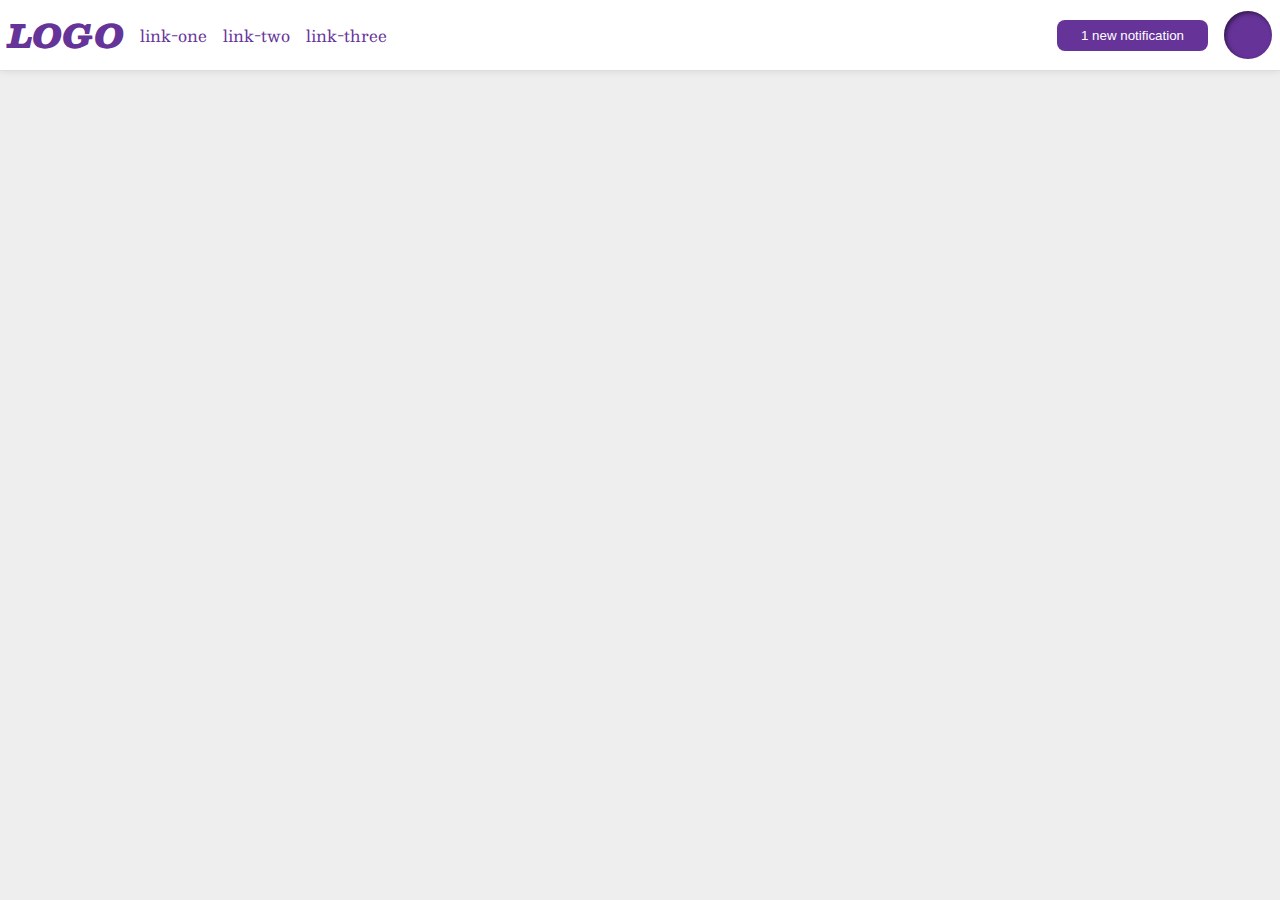
<file: flex/03-flex-header-2/index.html>
<!DOCTYPE html>
<html lang="en">
  <head>
    <meta charset="UTF-8">
    <meta http-equiv="X-UA-Compatible" content="IE=edge">
    <meta name="viewport" content="width=device-width, initial-scale=1.0">
    <title>Flex Header 2</title>
    <link rel="stylesheet" href="style.css">
  </head>
  <body>
    <div class="header">
      <div class="right">
        <div class="logo">
          LOGO
        </div>
        <ul class="links">
          <li><a href="https://google.com">link-one</a></li>
          <li><a href="https://google.com">link-two</a></li>
          <li><a href="https://google.com">link-three</a></li>
        </ul>
      </div>
      <div class="right">
        <button class="notifications">
          1 new notification
        </button>
        <div class="profile-image"></div>
      </div>
    </div>
  </body>
</html>
</file>
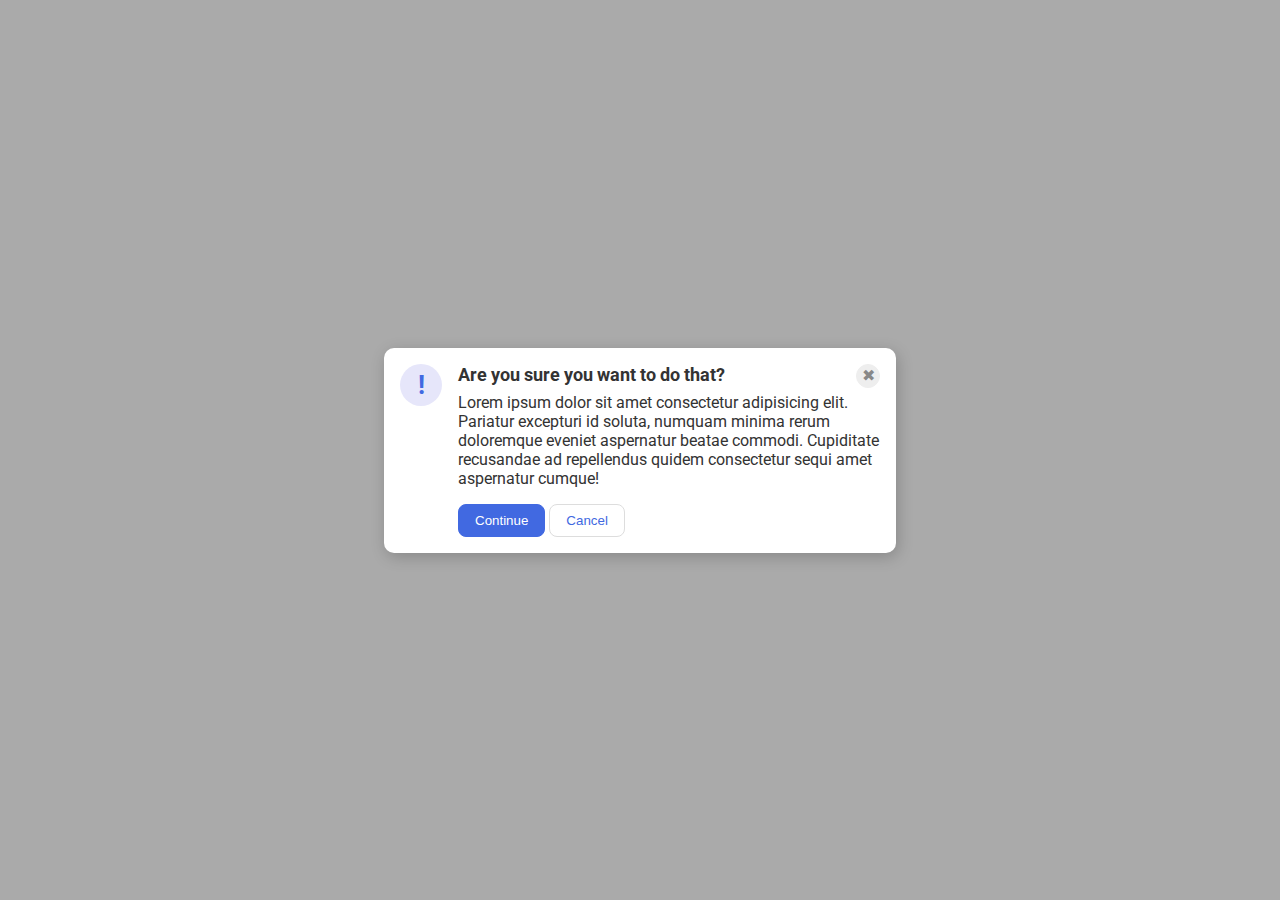
<file: flex/05-flex-modal/index.html>
<!DOCTYPE html>
<html lang="en">
  <head>
    <meta charset="UTF-8">
    <meta http-equiv="X-UA-Compatible" content="IE=edge">
    <meta name="viewport" content="width=device-width, initial-scale=1.0">
    <link rel="stylesheet" href="style.css">
    <title>Modal</title>
  </head>
  <body>
    <div class="modal">
      <div class="icon">!</div>
      <div class="container">
        <div class="box">
          <div class="header">Are you sure you want to do that?</div>
          <button class="close-button">✖</button>
        </div>

        <div class = "box2">
          <div class="text">Lorem ipsum dolor sit amet consectetur adipisicing elit. Pariatur excepturi id soluta, numquam minima rerum doloremque eveniet aspernatur beatae commodi. Cupiditate recusandae ad repellendus quidem consectetur sequi amet aspernatur cumque!</div>
        </div>
        <button class="continue">Continue</button>
        <button class="cancel">Cancel</button>
      </div>
    </div>
  </body>
</html>
</file>
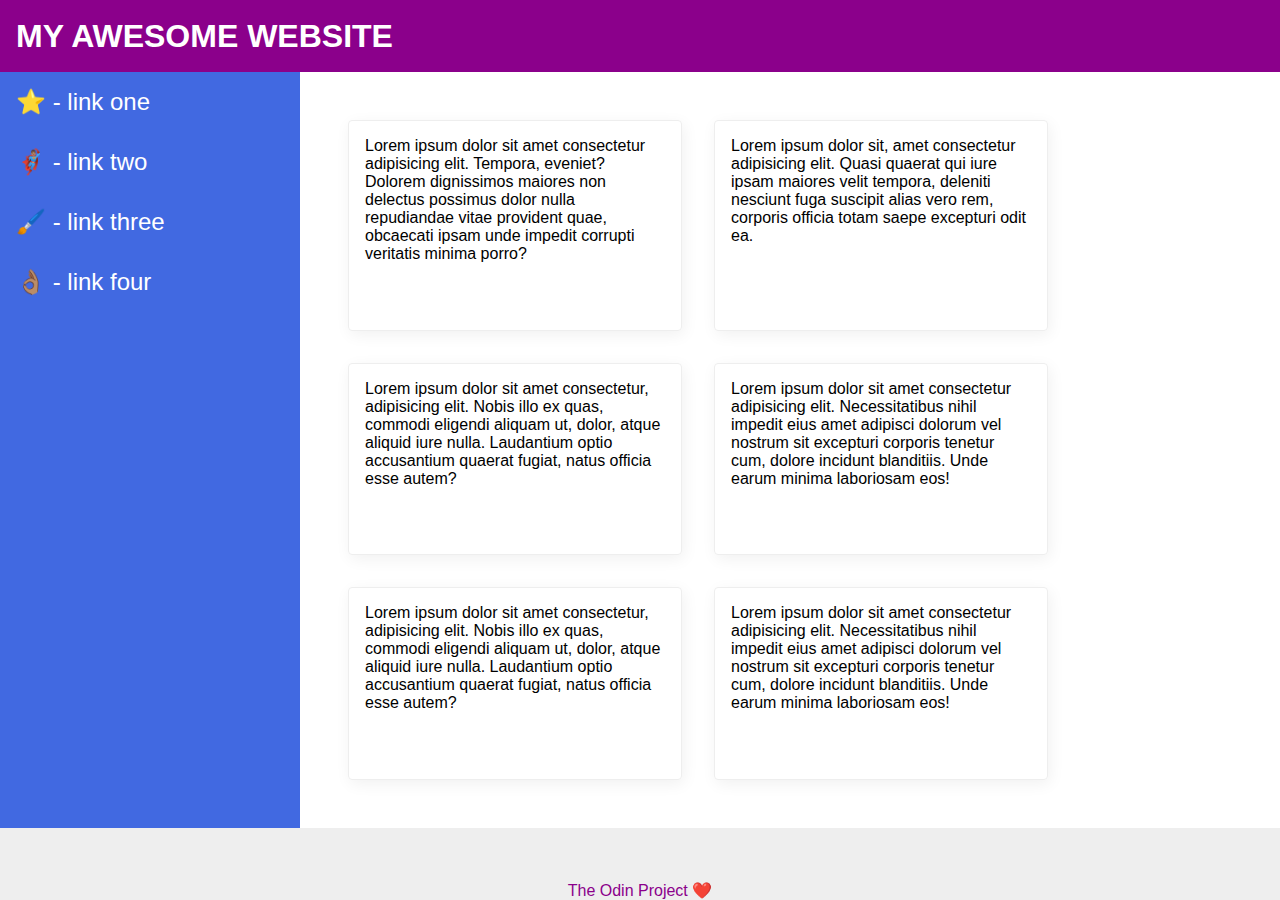
<file: flex/07-flex-layout-2/index.html>
<!DOCTYPE html>
<html lang="en">
  <head>
    <meta charset="UTF-8">
    <meta http-equiv="X-UA-Compatible" content="IE=edge">
    <meta name="viewport" content="width=device-width, initial-scale=1.0">
    <title>The Holy Grail</title>
    <link rel="stylesheet" href="style.css">
  </head>
  <body>
    <div class="header">
      MY AWESOME WEBSITE
    </div>
    
    <div class ="box">
      <div class="sidebar">
        <ul>
          <li><a href="#">⭐ - link one</a></li>
          <li><a href="#">🦸🏽‍♂️ - link two</a></li>
          <li><a href="#">🖌️ - link three</a></li>
          <li><a href="#">👌🏽 - link four</a></li>
        </ul>
      </div>

      <div class = "cards"> 
        <div class="card">Lorem ipsum dolor sit amet consectetur adipisicing elit. Tempora, eveniet? Dolorem dignissimos maiores non delectus possimus dolor nulla repudiandae vitae provident quae, obcaecati ipsam unde impedit corrupti veritatis minima porro?</div>
        <div class="card">Lorem ipsum dolor sit, amet consectetur adipisicing elit. Quasi quaerat qui iure ipsam maiores velit tempora, deleniti nesciunt fuga suscipit alias vero rem, corporis officia totam saepe excepturi odit ea.</div>
        <div class="card">Lorem ipsum dolor sit amet consectetur, adipisicing elit. Nobis illo ex quas, commodi eligendi aliquam ut, dolor, atque aliquid iure nulla. Laudantium optio accusantium quaerat fugiat, natus officia esse autem?</div>
        <div class="card">Lorem ipsum dolor sit amet consectetur adipisicing elit. Necessitatibus nihil impedit eius amet adipisci dolorum vel nostrum sit excepturi corporis tenetur cum, dolore incidunt blanditiis. Unde earum minima laboriosam eos!</div>
        <div class="card">Lorem ipsum dolor sit amet consectetur, adipisicing elit. Nobis illo ex quas, commodi eligendi aliquam ut, dolor, atque aliquid iure nulla. Laudantium optio accusantium quaerat fugiat, natus officia esse autem?</div>
        <div class="card">Lorem ipsum dolor sit amet consectetur adipisicing elit. Necessitatibus nihil impedit eius amet adipisci dolorum vel nostrum sit excepturi corporis tenetur cum, dolore incidunt blanditiis. Unde earum minima laboriosam eos!</div>
      </div>
    </div>
    
    <div class="footer">
      The Odin Project ❤️
    </div>
  </body>
</html>
</file>
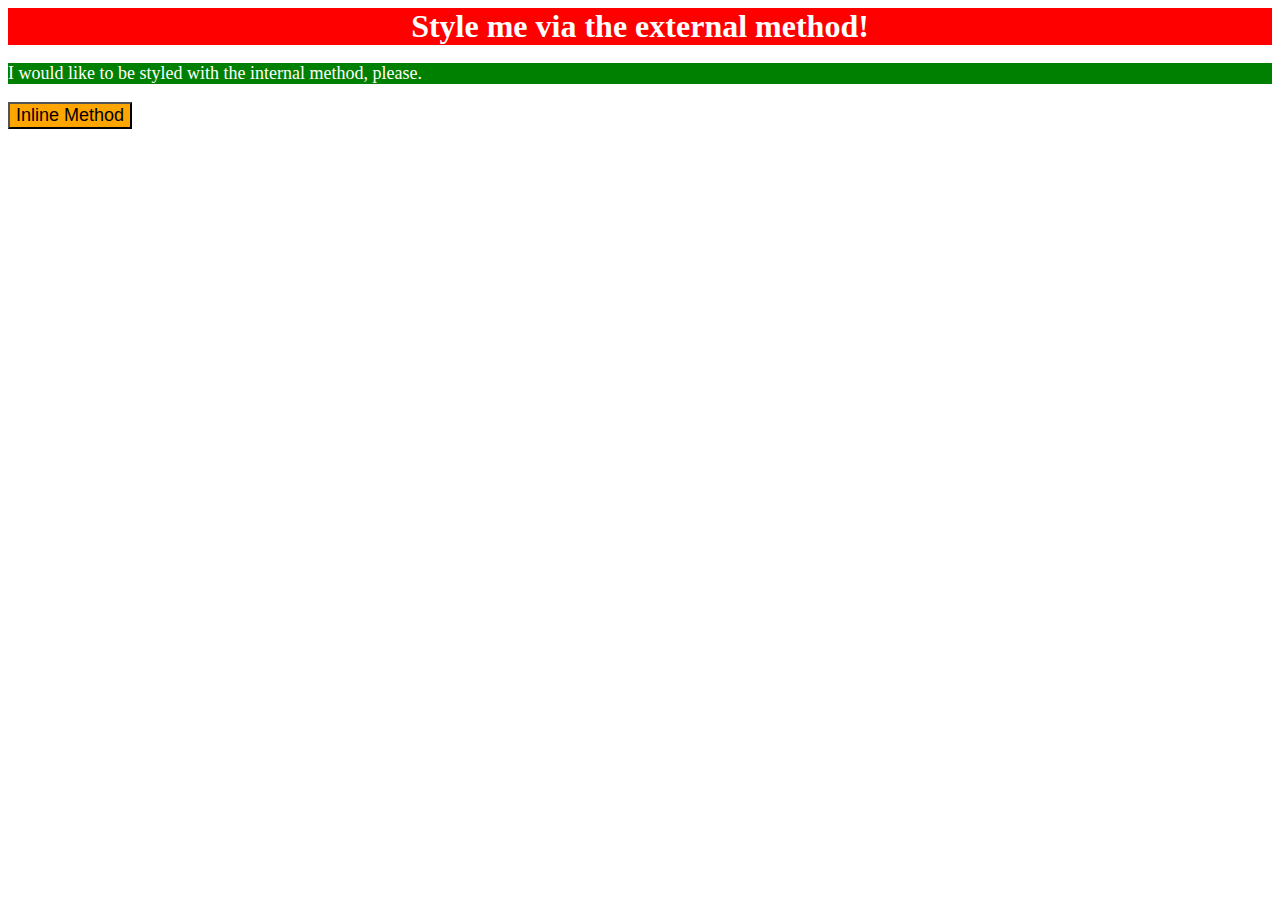
<file: foundations/01-css-methods/index.html>
<!DOCTYPE html>
<html lang="en">
  <head>
    <meta charset="UTF-8">
    <meta http-equiv="X-UA-Compatible" content="IE=edge">
    <meta name="viewport" content="width=device-width, initial-scale=1.0">
    <link rel ="stylesheet" href="styles.css">
    <title>Methods for Adding CSS</title>

    <style>
      p {
        background-color: green;
        color: white;
        font-size: 18px;
      }

    </style>
  </head>
  <body>
    <div>Style me via the external method!</div>
    <p>I would like to be styled with the internal method, please.</p>
    <button style = "background-color: orange; font-size: 18px;">Inline Method</button>
  </body>
</html>
</file>
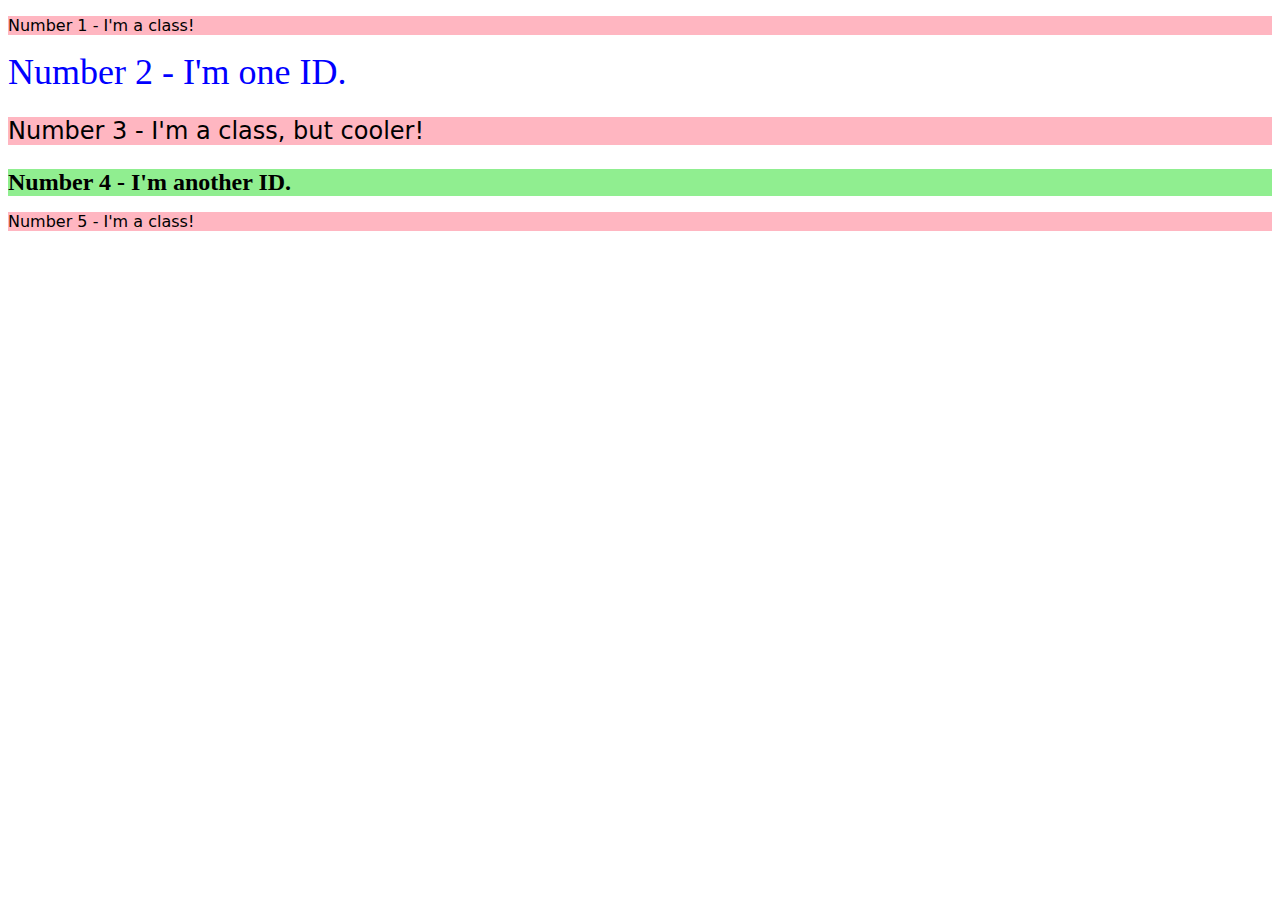
<file: foundations/02-class-id-selectors/index.html>
<!DOCTYPE html>
<html lang="en">
  <head>
    <meta charset="UTF-8">
    <meta http-equiv="X-UA-Compatible" content="IE=edge">
    <meta name="viewport" content="width=device-width, initial-scale=1.0">
    <title>Class and ID Selectors</title>
    <link rel="stylesheet" href="style.css">
    <style>
      #two {
        color: blue;
        font-size: 36px;
      }
      #three {
        font-size: 24px;
      }
      #four{
        background-color: lightgreen; 
        font-size: 24px; 
        font-weight: bold;
      }
    </style>
  </head>
  <body>
    <p id="one" class="odd">Number 1 - I'm a class!</p>
    <div id = "two" >Number 2 - I'm one ID.</div>
    <p id = "three" class="odd">Number 3 - I'm a class, but cooler!</p>
    <div id = "four">Number 4 - I'm another ID.</div>
    <p class="odd">Number 5 - I'm a class!</p>
  </body>
</html>
</file>
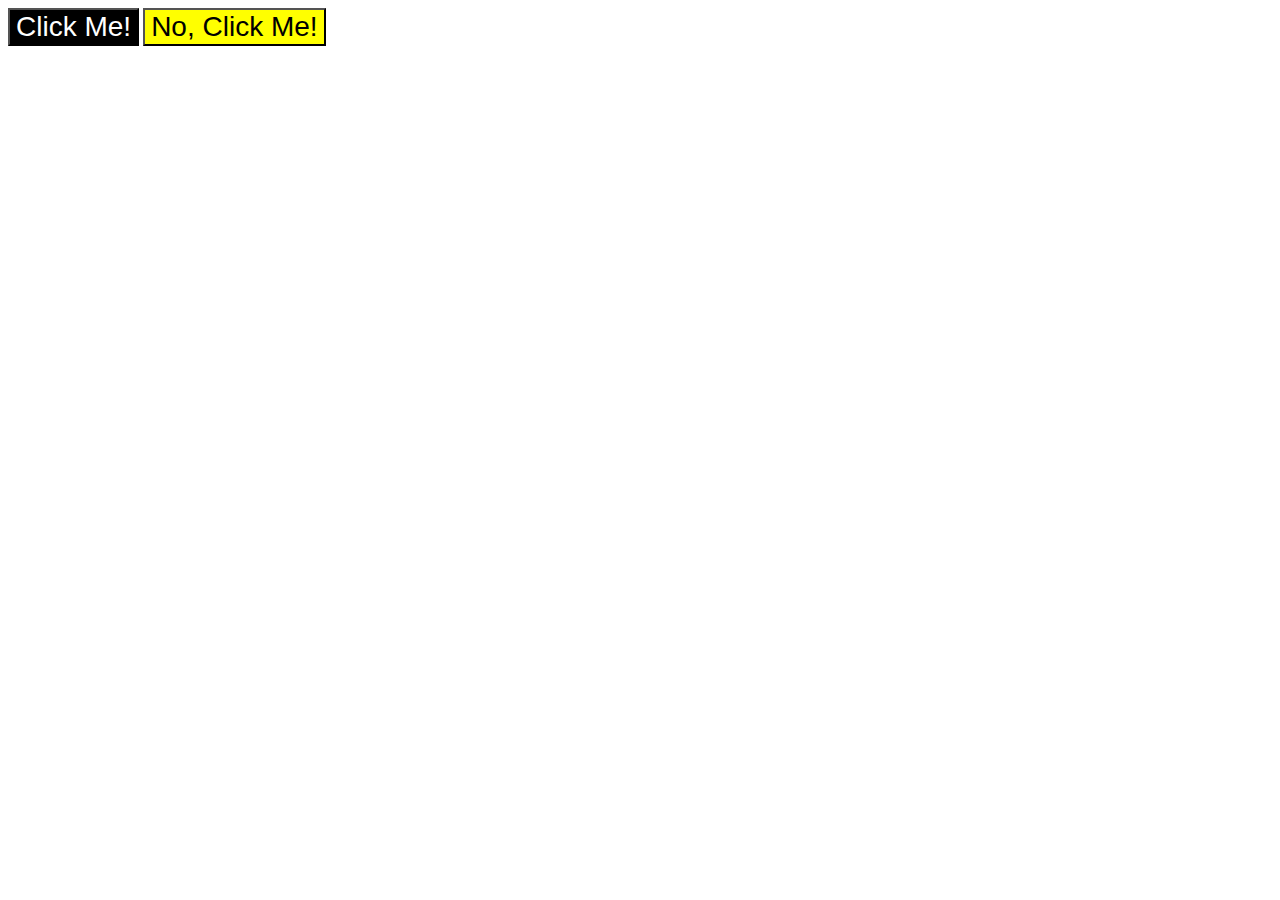
<file: foundations/03-grouping-selectors/index.html>
<!DOCTYPE html>
<html lang="en">
  <head>
    <meta charset="UTF-8">
    <meta http-equiv="X-UA-Compatible" content="IE=edge">
    <meta name="viewport" content="width=device-width, initial-scale=1.0">
    <title>Grouping Selectors</title>
    <link rel="stylesheet" href="style.css">

  </head>
  <body>
    <button class ="first both">Click Me!</button>
    <button class ="second both">No, Click Me!</button>
  </body>
</html>
</file>
<file: flex/03-flex-header-2/style.css>
/* this is some magical font-importing.  
you'll learn about it later. */
@import url('https://fonts.googleapis.com/css2?family=Besley:ital,wght@0,400;1,900&display=swap');

body {
  margin: 0;
  background: #eee;
  font-family: Besley, serif;
}

.header {
  background: white;
  border-bottom: 1px solid #ddd;
  box-shadow: 0 0 8px rgba(0,0,0,.1);
}

.profile-image {
  background: rebeccapurple;
  box-shadow: inset 2px 2px 4px rgba(0,0,0,.5);
  border-radius: 50%;
  width: 48px;
  height: 48px;
}

.logo {
  color: rebeccapurple;
  font-size: 32px;
  font-weight: 900;
  font-style: italic;
}

button {
  border: none;
  border-radius: 8px;
  background: rebeccapurple;
  color: white;
  padding: 8px 24px;
}

a {
  /* this removes the line under our links */
  text-decoration: none;
  color: rebeccapurple;
}

ul {
  list-style-type: none;
}


/* new stuff */


.header {
  display: flex;
  padding: 8px;

  justify-content: space-between;
  
}

ul {
  display: flex;
  margin: 0;
  padding: 0;
  gap: 16px;
}

.left, .right {
  display: flex;
  align-items:center;
  gap: 16px;
}
</file>
<file: flex/05-flex-modal/style.css>
@import url('https://fonts.googleapis.com/css2?family=Roboto:wght@400;700&display=swap');

html, body {
  height: 100%;
}

body {
  font-family: Roboto, sans-serif;
  margin: 0;
  background: #aaa;
  color: #333;
  /* I'll give you this one for free lol */
  display: flex;
  align-items: center;
  justify-content: center;
}

.modal {
  background: white;
  width: 480px;
  border-radius: 10px;
  box-shadow: 2px 4px 16px rgba(0,0,0,.2);
}

.icon {
  color: royalblue;
  font-size: 26px;
  font-weight: 700;
  background: lavender;
  width: 42px;
  height: 42px;
  border-radius: 50%;
  display: flex;
  align-items: center;
  justify-content: center;
}

.close-button {
  background: #eee;
  border-radius: 50%;
  color: #888;
  font-weight: 400;
  font-size: 16px;
  height: 24px;
  width: 24px;
  display: flex;
  align-items: center;
  justify-content: center;
  border: 1px solid #eee;
  padding: 0;
}

button {
  cursor: pointer;
  padding: 8px 16px;
  border-radius: 8px;
}

button.continue {
  background: royalblue;
  border: 1px solid royalblue;
  color: white;
}

button.cancel {
  background: white;
  border: 1px solid #ddd;
  color: royalblue;
}


.modal {
  display: flex;
  padding: 16px;
  gap: 16px;
}

.icon {
  flex-shrink: 0;
}

.header {
  display:flex;
  align-items: center;
  font-size: 18px;
  font-weight: bold;

  margin-bottom: 8px;
 
  
}

.box {
  display:flex;
  justify-content: space-between;
}

.box2 {
  margin-bottom: 16px;
}
</file>
<file: flex/07-flex-layout-2/style.css>
body {
  font-family: -apple-system, BlinkMacSystemFont, 'Segoe UI', Roboto, Oxygen, Ubuntu, Cantarell, 'Open Sans', 'Helvetica Neue', sans-serif;
  margin: 0;
  min-height: 100vh;
}

.header {
  height: 72px;
  background: darkmagenta;
  color: white;
}

.footer {
  height: 72px;
  background: #eee;
  color: darkmagenta;
}

.sidebar {
  width: 300px;
  background: royalblue;
  box-sizing: border-box;
}

.card {
  border: 1px solid #eee;
  box-shadow: 2px 4px 16px rgba(0,0,0,.06);
  border-radius: 4px;
}

/*sol*/

body {
  display: flex;
  flex-direction: column;
}

.box {
  flex: 1;
  display: flex;
}

.header {
  font-size: 32px;
  font-weight: 900;
  display: flex;
  align-items: center;
  padding: 0 16px;
}

ul {
  display: flex;
  flex-direction: column;
  list-style: none;
  margin: 0;
  padding: 0;
  gap: 16px;

  font-size: 24px;
}

li {
  margin-bottom: 16px;
}


.footer {
  display: flex;
  justify-content: center;
  align-items: flex-end;
}

.box {
  display: flex;

}

.cards {
  display: flex;
  flex-wrap: wrap;
  padding: 48px;
  gap:32px;
}

.card {
  padding: 16px;
  width: 300px;
}

.sidebar{
  flex-shrink: 0;
  padding: 16px;
}

a {
  color: white;
  text-decoration: none;
}
</file>
<file: foundations/01-css-methods/styles.css>
div {
    background-color: red;
    color: white;
    font-size: 32px;
    text-align: center;
    font-weight: bold;
}
</file>
<file: foundations/02-class-id-selectors/style.css>
.odd {
    background-color: lightpink;
    font-family: Verdana, DejaVu Sans, sans-serif;

}
</file>
<file: foundations/03-grouping-selectors/style.css>
/* want to give two elements their unique class name */

.first, .second {
    font-size: 28px;
    font-family: 'Helvetica', 'Times New Roman', 'sans-serif';
}

.first {
    background-color: black;
    color: white;
}

.second {
    background-color: yellow;
}
</file>
